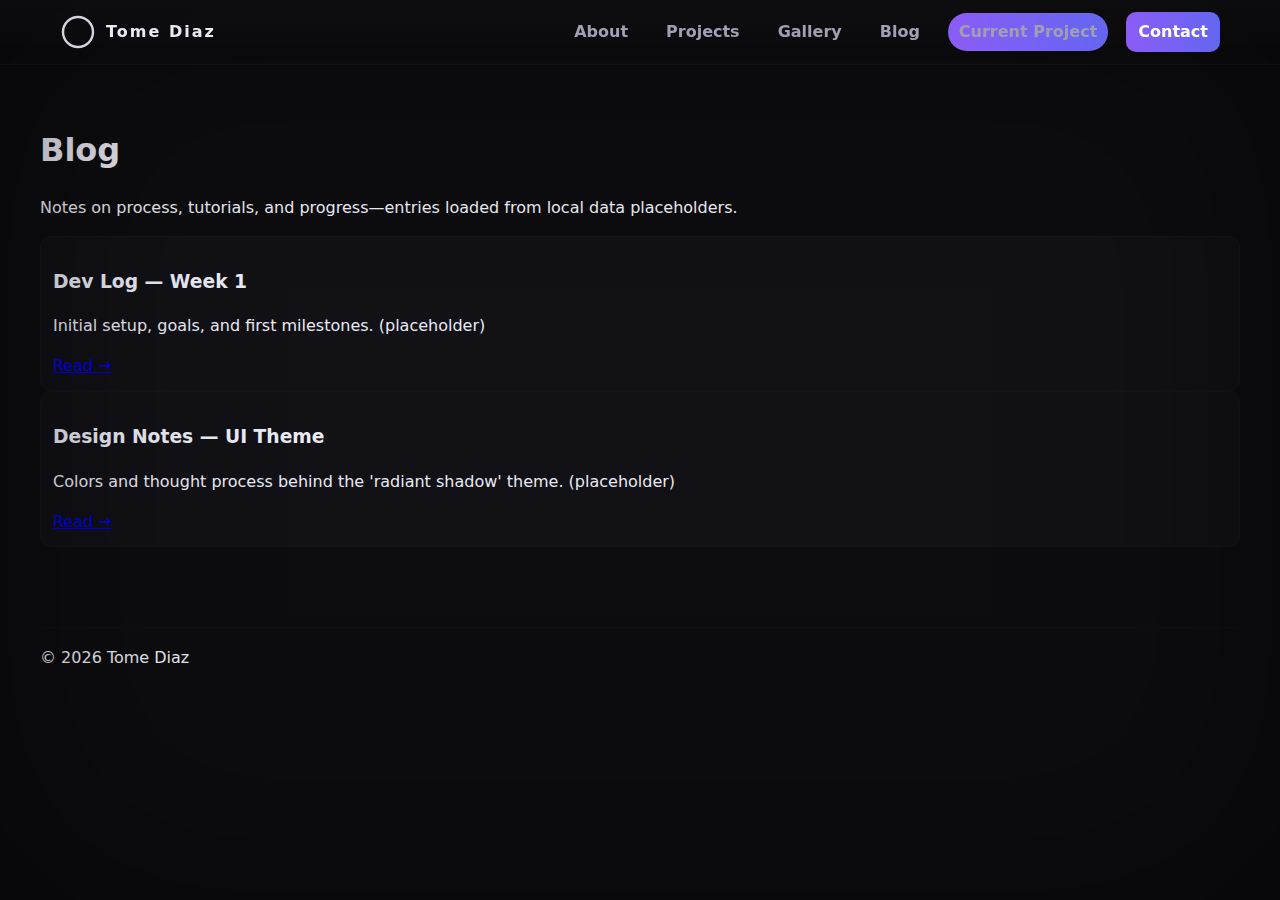
<file: blog.html>
<!doctype html>
<html lang="en">
<head>
  <meta charset="utf-8" />
  <meta name="viewport" content="width=device-width,initial-scale=1" />
  <title>Blog — Brandon Tome Diaz</title>
  <link rel="stylesheet" href="css/main.css">
  <link rel="stylesheet" href="css/theme.css">
  <link rel="stylesheet" href="css/animations.css">
</head>
<body>
  <header class="site-header">
    <div class="container header-inner">
      <a class="logo" href="index.html"><svg width="36" height="36" viewBox="0 0 24 24" aria-hidden="true"><circle cx="12" cy="12" r="10" fill="none" stroke="currentColor" stroke-width="1.6"/></svg><span class="brand">Tome Diaz</span></a>
      <nav class="nav">
        <a href="index.html">About</a>
        <a href="projects.html">Projects</a>
        <a href="gallery.html">Gallery</a>
        <a href="blog.html">Blog</a>
        <a href="current-project.html" class="pill">Current Project</a>
        <a href="contact.html" class="cta">Contact</a>
      </nav>
      <button class="nav-toggle" aria-label="Toggle navigation" aria-expanded="false">☰</button>
    </div>
  </header>

  <main class="container">
    <section class="section-header">
      <h1>Blog</h1>
      <p>Notes on process, tutorials, and progress—entries loaded from local data placeholders.</p>
    </section>

    <section id="posts" class="posts-grid">
      <!-- JS will inject posts from blog-data.js -->
      <article class="post-card">
        <h3>Placeholder Post Title</h3>
        <p>Short excerpt for the post. Replace with real content or update the `blog-data.js` file.</p>
        <a class="link" href="#">Read more →</a>
      </article>
    </section>
  </main>

  <footer class="site-footer container">
    <div>© <span id="year4"></span> Tome Diaz</div>
  </footer>

  <script src="js/blog-data.js" defer></script>
  <script src="js/main.js" defer></script>
</body>
</html>
</file>
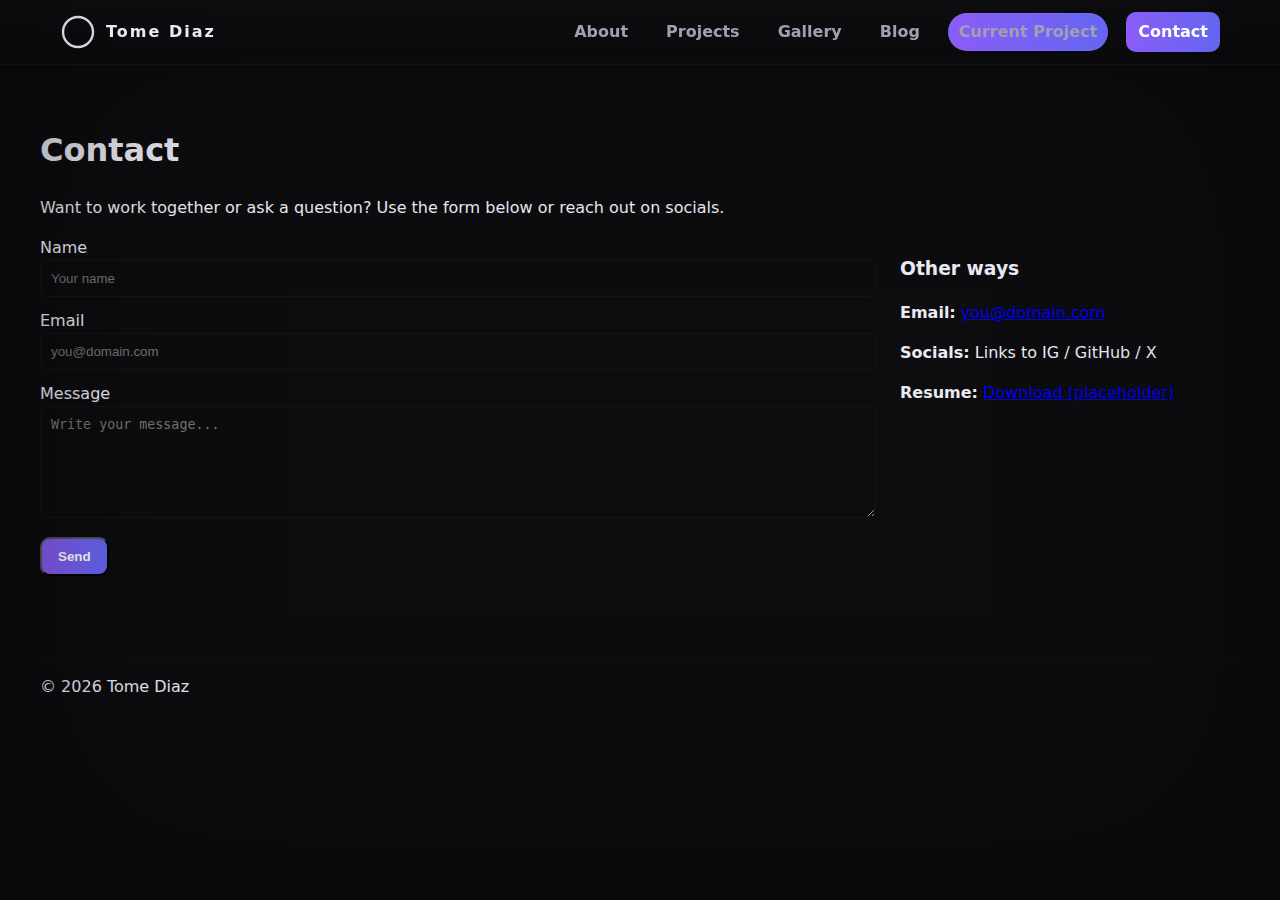
<file: contact.html>
<!doctype html>
<html lang="en">
<head>
  <meta charset="utf-8" />
  <meta name="viewport" content="width=device-width,initial-scale=1" />
  <title>Contact — Brandon Tome Diaz</title>
  <link rel="stylesheet" href="css/main.css">
  <link rel="stylesheet" href="css/theme.css">
  <link rel="stylesheet" href="css/animations.css">
</head>
<body>
  <header class="site-header">
    <div class="container header-inner">
      <a class="logo" href="index.html"><svg width="36" height="36" viewBox="0 0 24 24" aria-hidden="true"><circle cx="12" cy="12" r="10" fill="none" stroke="currentColor" stroke-width="1.6"/></svg><span class="brand">Tome Diaz</span></a>
      <nav class="nav">
        <a href="index.html">About</a>
        <a href="projects.html">Projects</a>
        <a href="gallery.html">Gallery</a>
        <a href="blog.html">Blog</a>
        <a href="current-project.html" class="pill">Current Project</a>
        <a href="contact.html" class="cta">Contact</a>
      </nav>
      <button class="nav-toggle" aria-label="Toggle navigation" aria-expanded="false">☰</button>
    </div>
  </header>

  <main class="container">
    <section class="section-header">
      <h1>Contact</h1>
      <p>Want to work together or ask a question? Use the form below or reach out on socials.</p>
    </section>

    <section class="contact-grid">
      <form class="contact-form" action="https://formspree.io/f/your-form-id" method="POST">
        <label>
          Name
          <input type="text" name="name" placeholder="Your name" required>
        </label>
        <label>
          Email
          <input type="email" name="email" placeholder="you@domain.com" required>
        </label>
        <label>
          Message
          <textarea name="message" rows="6" placeholder="Write your message..." required></textarea>
        </label>
        <button class="btn" type="submit">Send</button>
      </form>

      <aside class="contact-info">
        <h3>Other ways</h3>
        <p><strong>Email:</strong> <a href="mailto:you@domain.com">you@domain.com</a></p>
        <p><strong>Socials:</strong> Links to IG / GitHub / X</p>
        <p><strong>Resume:</strong> <a href="#">Download (placeholder)</a></p>
      </aside>
    </section>
  </main>

  <footer class="site-footer container">
    <div>© <span id="year5"></span> Tome Diaz</div>
  </footer>

  <script src="js/main.js" defer></script>
</body>
</html>
</file>
<file: css/main.css>
:root{
  --bg:#0d0d10;
  --panel:#111116;
  --muted:#a0a0b2;
  --text:#eaeaf4;
  --accent1:#8b5cf6;
  --accent2:#6366f1;
  --glow: 0 8px 32px rgba(99,102,241,0.12);
  --radius:12px;
  --container:1200px;
  --max-width:1100px;
  --gap:24px;
  --glass: rgba(255,255,255,0.03);
}

*{box-sizing:border-box}
html,body{height:100%}
body{
  margin:0;
  font-family:Inter, system-ui, -apple-system, "Segoe UI", Roboto, "Helvetica Neue", Arial;
  background:var(--bg);
  color:var(--text);
  -webkit-font-smoothing:antialiased;
  -moz-osx-font-smoothing:grayscale;
  line-height:1.5;
  font-size:16px;
}

.container{
  width:calc(100% - 40px);
  max-width:var(--container);
  margin:0 auto;
  padding:40px 0;
}

.site-header{
  background:linear-gradient(180deg, rgba(255,255,255,0.02), transparent);
  position:sticky;
  top:0;
  z-index:60;
  border-bottom:1px solid rgba(255,255,255,0.02);
}
.header-inner{
  display:flex;
  align-items:center;
  justify-content:space-between;
  gap:20px;
  padding:12px 20px;
}

.logo{display:flex;align-items:center;gap:10px;text-decoration:none;color:var(--text)}
.logo svg{opacity:.9}
.brand{font-weight:700;letter-spacing:1px}

.nav{display:flex;gap:18px;align-items:center}
.nav a{color:var(--muted);text-decoration:none;padding:8px 10px;border-radius:8px;font-weight:600}
.nav a:hover{color:var(--text)}
.nav .cta{background:linear-gradient(90deg,var(--accent1),var(--accent2));padding:8px 12px;color:#fff;border-radius:10px}
.nav .pill{border:1px solid rgba(255,255,255,0.04);padding:6px 10px;border-radius:999px;color:var(--muted)}

.nav-toggle{display:none;background:none;border:0;color:var(--text);font-size:20px}

/* HERO */
.hero{padding:48px 0}
.hero-grid{display:grid;grid-template-columns:1fr 420px;gap:40px;align-items:center}
.hero-title{font-family:"Playfair Display", serif;font-size:clamp(28px,4vw,48px);margin:0 0 12px}
.hero-sub{color:var(--muted);margin:0 0 20px}
.hero-ctas .btn{margin-right:12px}
.btn{display:inline-block;padding:10px 16px;border-radius:10px;background:linear-gradient(90deg,var(--accent1),var(--accent2));color:white;text-decoration:none;font-weight:700}
.btn.ghost{background:transparent;border:1px solid rgba(255,255,255,0.04);color:var(--text)}

/* cards */
.card{background:var(--panel);border-radius:var(--radius);overflow:hidden;box-shadow:var(--glow);border:1px solid rgba(255,255,255,0.02)}
.visual-card img{width:100%;height:320px;object-fit:cover;display:block}

/* about */
.about-grid{display:grid;grid-template-columns:1fr 300px;gap:24px;align-items:start}
.skills{display:flex;gap:8px;flex-wrap:wrap;padding:0;margin:12px 0;list-style:none}
.skills li{background:var(--glass);padding:6px 12px;border-radius:999px;color:var(--muted)}

/* featured grid */
.cards-grid{display:grid;grid-template-columns:repeat(auto-fit,minmax(240px,1fr));gap:20px;margin-top:16px}
.project-card img{width:100%;height:160px;object-fit:cover;display:block}
.project-card-body{padding:12px}

/* gallery */
.gallery-grid{display:grid;grid-template-columns:repeat(auto-fit,minmax(220px,1fr));gap:18px}
.gallery-item img{width:100%;height:220px;object-fit:cover;display:block;border-radius:10px}

/* projects page */
.projects-grid{display:grid;grid-template-columns:repeat(auto-fit,minmax(260px,1fr));gap:20px}
.post-card,.project-card{background:var(--panel);padding:12px;border-radius:10px;border:1px solid rgba(255,255,255,0.02)}

/* contact */
.contact-grid{display:grid;grid-template-columns:1fr 340px;gap:24px}
.contact-form label{display:block;margin-bottom:12px}
.contact-form input,.contact-form textarea{width:100%;padding:10px;border-radius:8px;border:1px solid rgba(255,255,255,0.04);background:transparent;color:var(--text)}

/* current project */
.current-project{display:grid;grid-template-columns:1fr 1fr;gap:24px;align-items:start}
.project-media img{width:100%;height:100%;object-fit:cover}

/* footer */
.site-footer{border-top:1px solid rgba(255,255,255,0.02);padding:18px 0;margin-top:40px}
.footer-inner{display:flex;justify-content:space-between;align-items:center}

/* small screens */
@media (max-width:880px){
  .hero-grid{grid-template-columns:1fr}
  .about-grid{grid-template-columns:1fr}
  .contact-grid{grid-template-columns:1fr}
  .nav{display:none}
  .nav-toggle{display:block}
}
</file>
<file: css/theme.css>
/* Glow + subtle sovra-eclipse accents */
.glow-overlay{
  position:absolute;
  top:0;left:0;right:0;bottom:0;
  pointer-events:none;
  background:linear-gradient(180deg, rgba(139,92,246,0.12), rgba(99,102,241,0.06));
  mix-blend-mode:screen;
}

.pill{background:linear-gradient(90deg,var(--accent1),var(--accent2));color:white}

.site-header .brand{letter-spacing:2px}

/* small glyph background for sovra vibe */
body::before{
  content:"";
  position:fixed;
  inset:0;
  background-image: radial-gradient(rgba(255,255,255,0.01) 1px, transparent 1px);
  background-size:240px 240px;
  opacity:0.03;
  pointer-events:none;
  z-index:0;
}

/* soft vignette */
body::after{
  content:"";
  position:fixed;inset:0;
  box-shadow: inset 0 0 240px rgba(0,0,0,0.5);
  pointer-events:none;
  z-index:0;
}
</file>
<file: css/animations.css>
/* small enter transitions */
.fade-in{animation:fadeIn .6s ease both}
@keyframes fadeIn{from{opacity:0;transform:translateY(8px)}to{opacity:1;transform:none}}

/* progress transition */
.progress-bar{background:rgba(255,255,255,0.03);height:14px;border-radius:8px;overflow:hidden;margin-top:8px}
.progress-fill{height:100%;background:linear-gradient(90deg,var(--accent1),var(--accent2));width:0;transition:width 900ms cubic-bezier(.2,.9,.2,1)}
</file>
